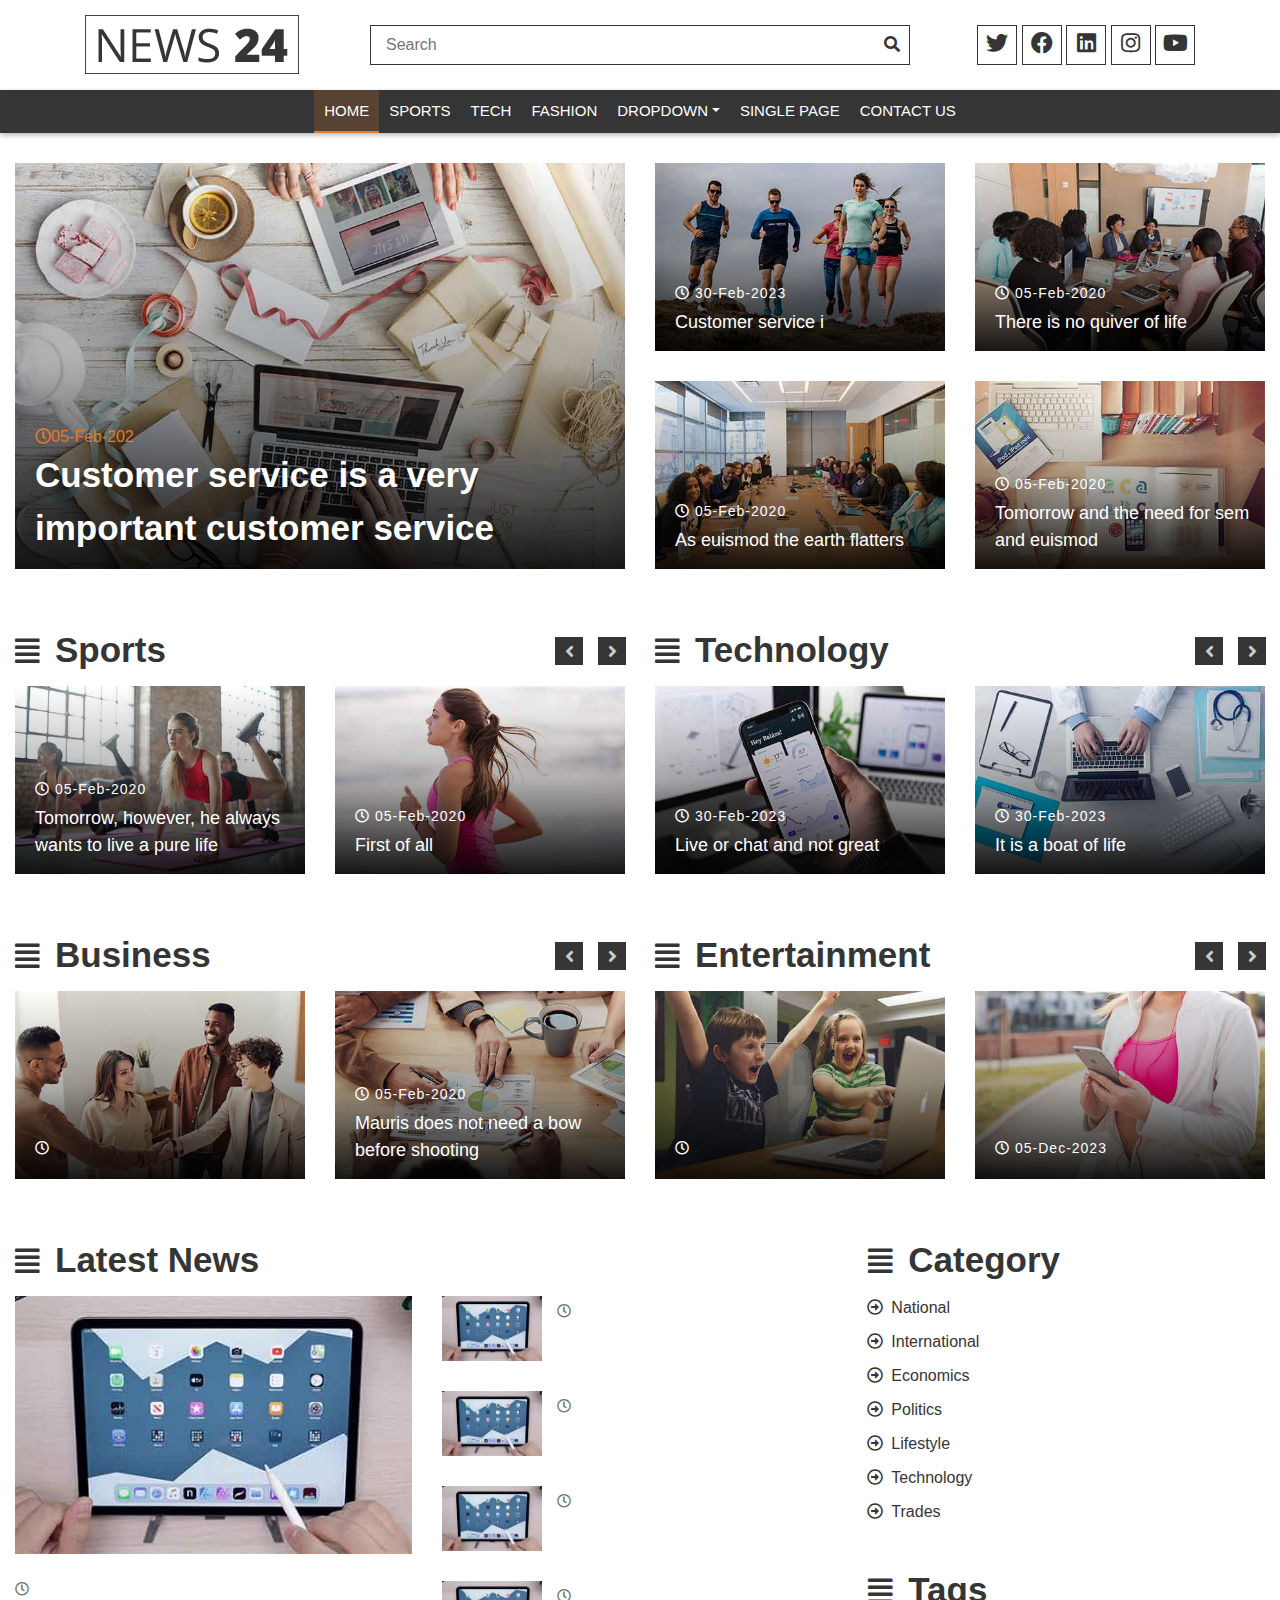
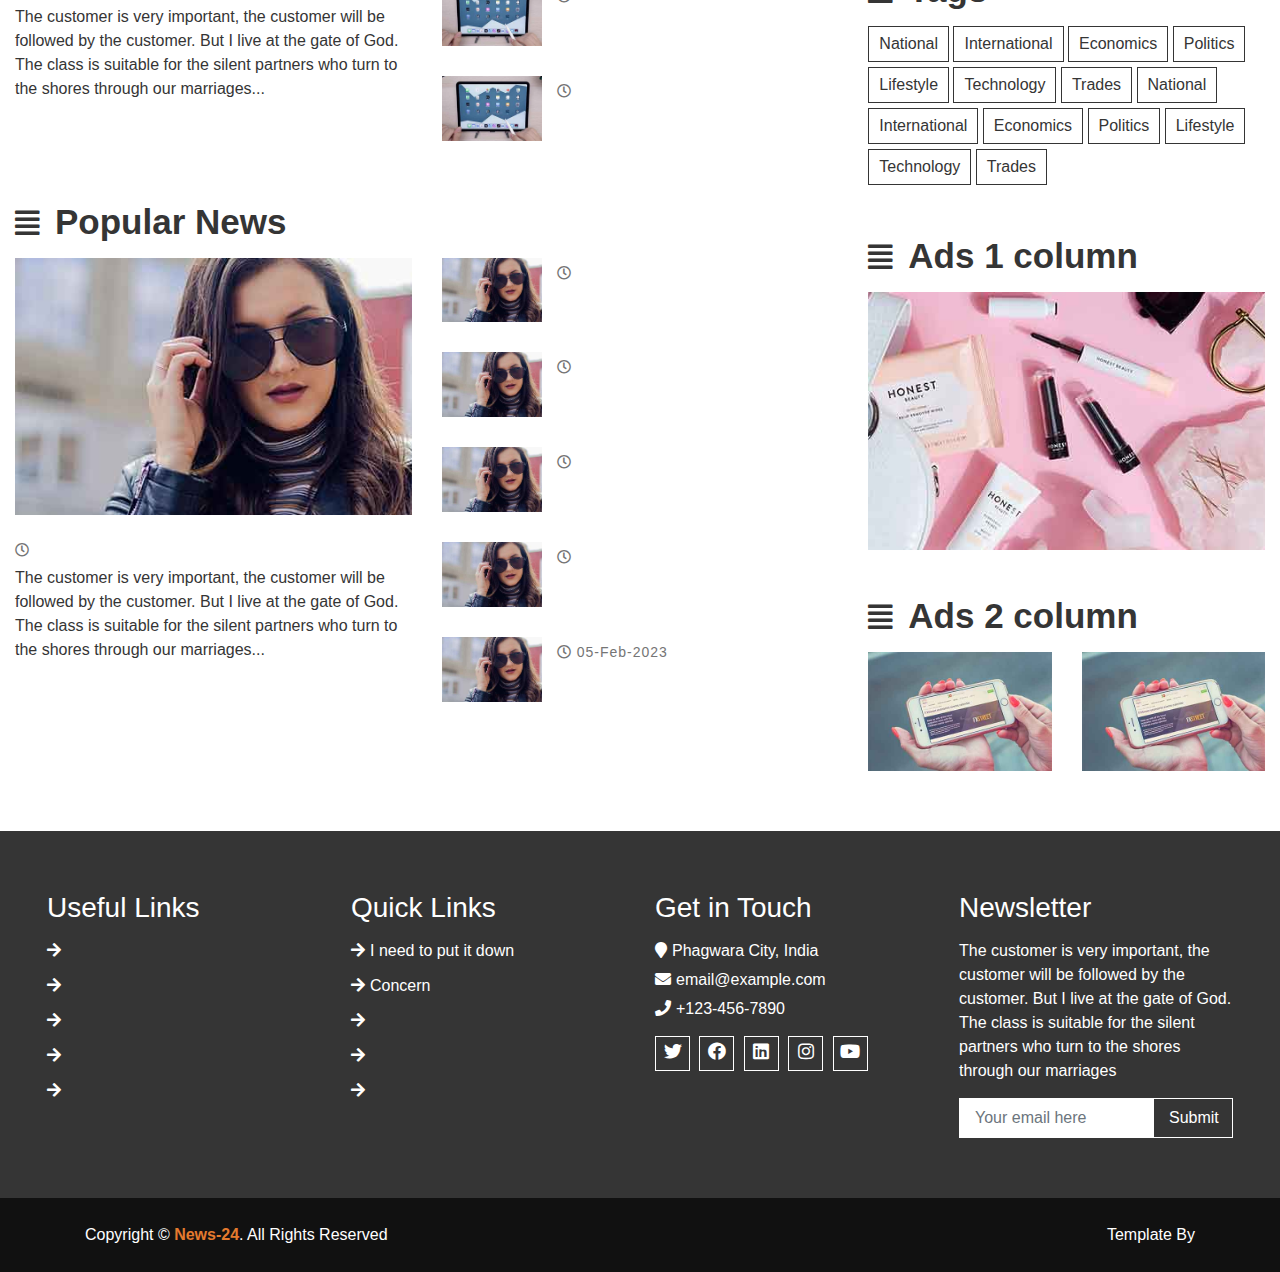
<file: index.html>
<!DOCTYPE html>
<html lang="en">
    <head>
        <meta charset="utf-8">
        <title>News 24 - Maagazine and News Publishing Platform</title>
        <meta content="width=device-width, initial-scale=1.0" name="viewport">
        <meta content="Bootstrap Ecommerce Template" name="keywords">
        <meta content="Bootstrap Ecommerce Template Free Download" name="description">

        
        <link href="img/favicon.ico" rel="icon">

        
        <link href="" rel="stylesheet">

        
        <link href="https://stackpath.bootstrapcdn.com/bootstrap/4.4.1/css/bootstrap.min.css" rel="stylesheet">
        <link href="https://cdnjs.cloudflare.com/ajax/libs/font-awesome/5.10.0/css/all.min.css" rel="stylesheet">
        <link href="lib/slick/slick.css" rel="stylesheet">
        <link href="lib/slick/slick-theme.css" rel="stylesheet">

        
        <link href="css/style.css" rel="stylesheet">
    </head>

    <body>
      
        <div class="top-header">
            <div class="container">
                <div class="row align-items-center">
                    <div class="col-lg-3 col-md-4">
                        <div class="logo">
                            <a href="">
                                <img src="img/logo.png" alt="Logo">
                            </a>
                        </div>
                    </div>
                    <div class="col-lg-6 col-md-4">
                        <div class="search">
                            <input type="text" placeholder="Search">
                            <button><i class="fa fa-search"></i></button>
                        </div>
                    </div>
                    <div class="col-lg-3 col-md-4">
                        <div class="social">
                            <a href=""><i class="fab fa-twitter"></i></a>
                            <a href=""><i class="fab fa-facebook"></i></a>
                            <a href=""><i class="fab fa-linkedin"></i></a>
                            <a href=""><i class="fab fa-instagram"></i></a>
                            <a href=""><i class="fab fa-youtube"></i></a>
                        </div>
                    </div>
                </div>
            </div>
        </div>
       


        
        <div class="header">
            <div class="container">
                <nav class="navbar navbar-expand-md bg-dark navbar-dark">
                    <a href="#" class="navbar-brand">MENU</a>
                    <button type="button" class="navbar-toggler" data-toggle="collapse" data-target="#navbarCollapse">
                        <span class="navbar-toggler-icon"></span>
                    </button>

                    <div class="collapse navbar-collapse justify-content-between" id="navbarCollapse">
                        <div class="navbar-nav m-auto">
                            <a href="index.html" class="nav-item nav-link active">Home</a>
                            <a href="#" class="nav-item nav-link">Sports</a>
                            <a href="#" class="nav-item nav-link">Tech</a>
                            <a href="#" class="nav-item nav-link">Fashion</a>
                            <div class="nav-item dropdown">
                                <a href="#" class="nav-link dropdown-toggle" data-toggle="dropdown">Dropdown</a>
                                <div class="dropdown-menu">
                                    <a href="#" class="dropdown-item">Sub Item 1</a>
                                    <a href="#" class="dropdown-item">Sub Item 2</a>
                                </div>
                            </div>
                            <a href="single-page.html" class="nav-item nav-link">Single Page</a>
                            <a href="contact.html" class="nav-item nav-link">Contact Us</a>
                        </div>
                    </div>
                </nav>
            </div>
        </div>
        
        <div class="top-news">
            <div class="container-fluid">
                <div class="row">
                    <div class="col-md-6 tn-left">
                        <div class="tn-img">
                            <img src="img/top-news-1.jpg" />
                            <div class="tn-content">
                                <div class="tn-content-inner">
                                    <a class="date" href=""><i class="far fa-clock"></i>05-Feb-202</a>
                                    <a class="tn-title" href="">Customer service is a very important customer service</a>
                                </div>
                            </div>
                        </div>
                    </div>
                    <div class="col-md-6 tn-right">
                        <div class="row">
                            <div class="col-md-6">
                                <div class="tn-img">
                                    <img src="img/top-news-2.jpg" />
                                    <div class="tn-content">
                                        <div class="tn-content-inner">
                                            <a class="tn-date" href=""><i class="far fa-clock"></i>30-Feb-2023</a>
                                            <a class="tn-title" href="">Customer service i</a>
                                        </div>
                                    </div>
                                </div>
                            </div>
                            <div class="col-md-6">
                                <div class="tn-img">
                                    <img src="img/top-news-3.jpg" />
                                    <div class="tn-content">
                                        <div class="tn-content-inner">
                                            <a class="tn-date" href=""><i class="far fa-clock"></i>05-Feb-2020</a>
                                            <a class="tn-title" href="">There is no quiver of life</a>
                                        </div>
                                    </div>
                                </div>
                            </div>
                            <div class="col-md-6">
                                <div class="tn-img">
                                    <img src="img/top-news-4.jpg" />
                                    <div class="tn-content">
                                        <div class="tn-content-inner">
                                            <a class="tn-date" href=""><i class="far fa-clock"></i>05-Feb-2020</a>
                                            <a class="tn-title" href="">As euismod the earth flatters</a>
                                        </div>
                                    </div>
                                </div>
                            </div>
                            <div class="col-md-6">
                                <div class="tn-img">
                                    <img src="img/top-news-5.jpg" />
                                    <div class="tn-content">
                                        <div class="tn-content-inner">
                                            <a class="tn-date" href=""><i class="far fa-clock"></i>05-Feb-2020</a>
                                            <a class="tn-title" href="">Tomorrow and the need for sem and euismod</a>
                                        </div>
                                    </div>
                                </div>
                            </div>
                        </div>
                    </div>
                </div>
            </div>
        </div>
        <div class="cat-news">
            <div class="container-fluid">
                <div class="row">
                    <div class="col-md-6">
                        <h2><i class="fas fa-align-justify"></i>Sports</h2>
                        <div class="row cn-slider">
                            <div class="col-md-6">
                                <div class="cn-img">
                                    <img src="img/cat-news-1.jpg" />
                                    <div class="cn-content">
                                        <div class="cn-content-inner">
                                            <a class="cn-date" href=""><i class="far fa-clock"></i>05-Feb-2020</a>
                                            <a class="cn-title" href="">Tomorrow, however, he always wants to live a pure life</a>
                                        </div>
                                    </div>
                                </div>
                            </div>
                            <div class="col-md-6">
                                <div class="cn-img">
                                    <img src="img/cat-news-2.jpg" />
                                    <div class="cn-content">
                                        <div class="cn-content-inner">
                                            <a class="cn-date" href=""><i class="far fa-clock"></i>05-Feb-2020</a>
                                            <a class="cn-title" href="">First of all</a>
                                        </div>
                                    </div>
                                </div>
                            </div>
                            <div class="col-md-6">
                                <div class="cn-img">
                                    <img src="img/cat-news-3.jpg" />
                                    <div class="cn-content">
                                        <div class="cn-content-inner">
                                            <a class="cn-date" href=""><i class="far fa-clock"></i>05-Feb-2020</a>
                                            <a class="cn-title" href="">But who is the valley lake?</a>
                                        </div>
                                    </div>
                                </div>
                            </div>
                        </div>
                    </div>
                    <div class="col-md-6">
                        <h2><i class="fas fa-align-justify"></i>Technology</h2>
                        <div class="row cn-slider">
                            <div class="col-md-6">
                                <div class="cn-img">
                                    <img src="img/cat-news-4.jpg" />
                                    <div class="cn-content">
                                        <div class="cn-content-inner">
                                            <a class="cn-date" href=""><i class="far fa-clock"></i>30-Feb-2023</a>
                                            <a class="cn-title" href="">Live or chat and not great</a>
                                        </div>
                                    </div>
                                </div>
                            </div>
                            <div class="col-md-6">
                                <div class="cn-img">
                                    <img src="img/cat-news-5.jpg" />
                                    <div class="cn-content">
                                        <div class="cn-content-inner">
                                            <a class="cn-date" href=""><i class="far fa-clock"></i>30-Feb-2023</a>
                                            <a class="cn-title" href="">It is a boat of life</a>
                                        </div>
                                    </div>
                                </div>
                            </div>
                            <div class="col-md-6">
                                <div class="cn-img">
                                    <img src="img/cat-news-6.jpg" />
                                    <div class="cn-content">
                                        <div class="cn-content-inner">
                                            <a class="cn-date" href=""><i class="far fa-clock"></i>05-Dec-2023</a>
                                            <a class="cn-title" href=""></a>
                                        </div>
                                    </div>
                                </div>
                            </div>
                        </div>
                    </div>
                </div>
            </div>
        </div>
        
        <div class="cat-news">
            <div class="container-fluid">
                <div class="row">
                    <div class="col-md-6">
                        <h2><i class="fas fa-align-justify"></i>Business</h2>
                        <div class="row cn-slider">
                            <div class="col-md-6">
                                <div class="cn-img">
                                    <img src="img/cat-news-7.jpg" />
                                    <div class="cn-content">
                                        <div class="cn-content-inner">
                                            <a class="cn-date" href=""><i class="far fa-clock"></i></a>
                                            <a class="cn-title" href=""></a>
                                        </div>
                                    </div>
                                </div>
                            </div>
                            <div class="col-md-6">
                                <div class="cn-img">
                                    <img src="img/cat-news-8.jpg" />
                                    <div class="cn-content">
                                        <div class="cn-content-inner">
                                            <a class="cn-date" href=""><i class="far fa-clock"></i>05-Feb-2020</a>
                                            <a class="cn-title" href="">Mauris does not need a bow before shooting</a>
                                        </div>
                                    </div>
                                </div>
                            </div>
                            <div class="col-md-6">
                                <div class="cn-img">
                                    <img src="img/cat-news-9.jpg" />
                                    <div class="cn-content">
                                        <div class="cn-content-inner">
                                            <a class="cn-date" href=""><i class="far fa-clock"></i></a>
                                            <a class="cn-title" href=""></a>
                                        </div>
                                    </div>
                                </div>
                            </div>
                        </div>
                    </div>
                    <div class="col-md-6">
                        <h2><i class="fas fa-align-justify"></i>Entertainment</h2>
                        <div class="row cn-slider">
                            <div class="col-md-6">
                                <div class="cn-img">
                                    <img src="img/cat-news-10.jpg" />
                                    <div class="cn-content">
                                        <div class="cn-content-inner">
                                            <a class="cn-date" href=""><i class="far fa-clock"></i></a>
                                            <a class="cn-title" href=""></a>
                                        </div>
                                    </div>
                                </div>
                            </div>
                            <div class="col-md-6">
                                <div class="cn-img">
                                    <img src="img/cat-news-11.jpg" />
                                    <div class="cn-content">
                                        <div class="cn-content-inner">
                                            <a class="cn-date" href=""><i class="far fa-clock"></i>05-Dec-2023</a>
                                            <a class="cn-title" href=""></a>
                                        </div>
                                    </div>
                                </div>
                            </div>
                            <div class="col-md-6">
                                <div class="cn-img">
                                    <img src="img/cat-news-12.jpg" />
                                    <div class="cn-content">
                                        <div class="cn-content-inner">
                                            <a class="cn-date" href=""><i class="far fa-clock"></i></a>
                                            <a class="cn-title" href=""></a>
                                        </div>
                                    </div>
                                </div>
                            </div>
                        </div>
                    </div>
                </div>
            </div>
        </div>
        
        <div class="main-news">
            <div class="container-fluid">
                <div class="row">
                    <div class="col-md-8">
                        <div class="row">
                            <div class="col-md-12">
                                <h2><i class="fas fa-align-justify"></i>Latest News</h2>
                                <div class="row">
                                    <div class="col-lg-6">
                                        <div class="mn-img">
                                            <img src="img/latest-news.jpg" />
                                        </div>
                                        <div class="mn-content">
                                            <a class="mn-title" href=""></a>
                                            <a class="mn-date" href=""><i class="far fa-clock"></i></a>
                                            <p>
                                                The customer is very important, the customer will be followed by the customer. But I live at the gate of God. The class is suitable for the silent partners who turn to the shores through our marriages... 
                                            </p>
                                        </div>
                                    </div>
                                    <div class="col-lg-6">
                                        <div class="mn-list">
                                            <div class="mn-img">
                                                <img src="img/latest-news.jpg" />
                                            </div>
                                            <div class="mn-content">
                                                <a class="mn-title" href=""></a>
                                                <a class="mn-date" href=""><i class="far fa-clock"></i></a>
                                            </div>
                                        </div>
                                        <div class="mn-list">
                                            <div class="mn-img">
                                                <img src="img/latest-news.jpg" />
                                            </div>
                                            <div class="mn-content">
                                                <a class="mn-title" href=""></a>
                                                <a class="mn-date" href=""><i class="far fa-clock"></i></a>
                                            </div>
                                        </div>
                                        <div class="mn-list">
                                            <div class="mn-img">
                                                <img src="img/latest-news.jpg" />
                                            </div>
                                            <div class="mn-content">
                                                <a class="mn-title" href=""></a>
                                                <a class="mn-date" href=""><i class="far fa-clock"></i></a>
                                            </div>
                                        </div>
                                        <div class="mn-list">
                                            <div class="mn-img">
                                                <img src="img/latest-news.jpg" />
                                            </div>
                                            <div class="mn-content">
                                                <a class="mn-title" href=""></a>
                                                <a class="mn-date" href=""><i class="far fa-clock"></i></a>
                                            </div>
                                        </div>
                                        <div class="mn-list">
                                            <div class="mn-img">
                                                <img src="img/latest-news.jpg" />
                                            </div>
                                            <div class="mn-content">
                                                <a class="mn-title" href=""></a>
                                                <a class="mn-date" href=""><i class="far fa-clock"></i></a>
                                            </div>
                                        </div>
                                    </div>
                                </div>
                            </div>
                            <div class="col-md-12">
                                <h2><i class="fas fa-align-justify"></i>Popular News</h2>
                                <div class="row">
                                    <div class="col-lg-6">
                                        <div class="mn-img">
                                            <img src="img/popular-news.jpg" />
                                        </div>
                                        <div class="mn-content">
                                            <a class="mn-title" href=""></a>
                                            <a class="mn-date" href=""><i class="far fa-clock"></i></a>
                                            <p>
                                                The customer is very important, the customer will be followed by the customer. But I live at the gate of God. The class is suitable for the silent partners who turn to the shores through our marriages...
                                            </p>
                                        </div>
                                    </div>
                                    <div class="col-lg-6">
                                        <div class="mn-list">
                                            <div class="mn-img">
                                                <img src="img/popular-news.jpg" />
                                            </div>
                                            <div class="mn-content">
                                                <a class="mn-title" href=""></a>
                                                <a class="mn-date" href=""><i class="far fa-clock"></i></a>
                                            </div>
                                        </div>
                                        <div class="mn-list">
                                            <div class="mn-img">
                                                <img src="img/popular-news.jpg" />
                                            </div>
                                            <div class="mn-content">
                                                <a class="mn-title" href=""></a>
                                                <a class="mn-date" href=""><i class="far fa-clock"></i></a>
                                            </div>
                                        </div>
                                        <div class="mn-list">
                                            <div class="mn-img">
                                                <img src="img/popular-news.jpg" />
                                            </div>
                                            <div class="mn-content">
                                                <a class="mn-title" href=""></a>
                                                <a class="mn-date" href=""><i class="far fa-clock"></i></a>
                                            </div>
                                        </div>
                                        <div class="mn-list">
                                            <div class="mn-img">
                                                <img src="img/popular-news.jpg" />
                                            </div>
                                            <div class="mn-content">
                                                <a class="mn-title" href=""></a>
                                                <a class="mn-date" href=""><i class="far fa-clock"></i></a>
                                            </div>
                                        </div>
                                        <div class="mn-list">
                                            <div class="mn-img">
                                                <img src="img/popular-news.jpg" />
                                            </div>
                                            <div class="mn-content">
                                                <a class="mn-title" href=""></a>
                                                <a class="mn-date" href=""><i class="far fa-clock"></i>05-Feb-2023</a>
                                            </div>
                                        </div>
                                    </div>
                                </div>
                            </div>
                        </div>
                    </div>

                    <div class="col-md-4">
                        <div class="sidebar">
                            <div class="sidebar-widget">
                                <h2><i class="fas fa-align-justify"></i>Category</h2>
                                <div class="category">
                                    <ul class="fa-ul">
                                        <li><span class="fa-li"><i class="far fa-arrow-alt-circle-right"></i></span><a href="">National</a></li>
                                        <li><span class="fa-li"><i class="far fa-arrow-alt-circle-right"></i></span><a href="">International</a></li>
                                        <li><span class="fa-li"><i class="far fa-arrow-alt-circle-right"></i></span><a href="">Economics</a></li>
                                        <li><span class="fa-li"><i class="far fa-arrow-alt-circle-right"></i></span><a href="">Politics</a></li>
                                        <li><span class="fa-li"><i class="far fa-arrow-alt-circle-right"></i></span><a href="">Lifestyle</a></li>
                                        <li><span class="fa-li"><i class="far fa-arrow-alt-circle-right"></i></span><a href="">Technology</a></li>
                                        <li><span class="fa-li"><i class="far fa-arrow-alt-circle-right"></i></span><a href="">Trades</a></li>
                                    </ul>
                                </div>
                            </div>

                            <div class="sidebar-widget">
                                <h2><i class="fas fa-align-justify"></i>Tags</h2>
                                <div class="tags">
                                    <a href="">National</a>
                                    <a href="">International</a>
                                    <a href="">Economics</a>
                                    <a href="">Politics</a>
                                    <a href="">Lifestyle</a>
                                    <a href="">Technology</a>
                                    <a href="">Trades</a>
                                    <a href="">National</a>
                                    <a href="">International</a>
                                    <a href="">Economics</a>
                                    <a href="">Politics</a>
                                    <a href="">Lifestyle</a>
                                    <a href="">Technology</a>
                                    <a href="">Trades</a>
                                </div>
                            </div>

                            <div class="sidebar-widget">
                                <h2><i class="fas fa-align-justify"></i>Ads 1 column</h2>
                                <div class="image">
                                    <a href=""><img src="img/adds-1.jpg" alt="Image"></a>
                                </div>
                            </div>

                            <div class="sidebar-widget">
                                <h2><i class="fas fa-align-justify"></i>Ads 2 column</h2>
                                <div class="image">
                                    <div class="row">
                                        <div class="col-sm-6">
                                            <a href=""><img src="img/adds-2.jpg" alt="Image"></a>
                                        </div>
                                        <div class="col-sm-6">
                                            <a href=""><img src="img/adds-2.jpg" alt="Image"></a>
                                        </div>
                                    </div>
                                </div>
                            </div>
                        </div>
                    </div>
                </div>
            </div>
        </div>
       
        <div class="footer">
            <div class="container-fluid">
                <div class="row">
                    <div class="col-lg-3 col-md-6">
                        <div class="footer-widget">
                            <h3 class="title">Useful Links</h3>
                            <ul>
                                <li><a href="#"></a></li>
                                <li><a href="#"></a></li>
                                <li><a href="#"></a></li>
                                <li><a href="#"></a></li>
                                <li><a href="#"></a></li>
                            </ul>
                        </div>
                    </div>

                    <div class="col-lg-3 col-md-6">
                        <div class="footer-widget">
                            <h3 class="title">Quick Links</h3>
                            <ul>
                                <li><a href="#">I need to put it down</a></li>
                                <li><a href="#">Concern</a></li>
                                <li><a href="#"></a></li>
                                <li><a href="#"></a></li>
                                <li><a href="#"></a></li>
                            </ul>
                        </div>
                    </div>

                    <div class="col-lg-3 col-md-6">
                        <div class="footer-widget">
                            <h3 class="title">Get in Touch</h3>
                            <div class="contact-info">
                                <p><i class="fa fa-map-marker"></i>Phagwara City, India</p>
                                <p><i class="fa fa-envelope"></i>email@example.com</p>
                                <p><i class="fa fa-phone"></i>+123-456-7890</p>
                                <div class="social">
                                    <a href=""><i class="fab fa-twitter"></i></a>
                                    <a href=""><i class="fab fa-facebook"></i></a>
                                    <a href=""><i class="fab fa-linkedin"></i></a>
                                    <a href=""><i class="fab fa-instagram"></i></a>
                                    <a href=><i class="fab fa-youtube"></i></a>
                                </div>
                            </div>
                        </div>
                    </div>
                    
                    <div class="col-lg-3 col-md-6">
                        <div class="footer-widget">
                            <h3 class="title">Newsletter</h3>
                            <div class="newsletter">
                                <p>
                                    The customer is very important, the customer will be followed by the customer. But I live at the gate of God. The class is suitable for the silent partners who turn to the shores through our marriages
                                </p>
                                <form>
                                    <input class="form-control" type="email" placeholder="Your email here">
                                    <button class="btn">Submit</button>
                                </form>
                            </div>
                        </div>
                    </div>
                </div>
            </div>
        </div>
       
        <div class="footer-bottom">
            <div class="container">
                <div class="row">
                    <div class="col-md-6 copyright">
                        <p>Copyright &copy; <a href=>News-24</a>. All Rights Reserved</p>
                    </div>

                    <div class="col-md-6 template-by">
                        <p>Template By <a href=></a></p>
                    </div>
                </div>
            </div>
        </div>
       


        
        <a href="#" class="back-to-top"><i class="fa fa-chevron-up"></i></a>


        
        <script src="https://code.jquery.com/jquery-3.4.1.min.js"></script>
        <script src="https://stackpath.bootstrapcdn.com/bootstrap/4.4.1/js/bootstrap.bundle.min.js"></script>
        <script src="lib/easing/easing.min.js"></script>
        <script src="lib/slick/slick.min.js"></script>


        
        <script src="js/main.js"></script>
    </body>
</html>
</file>
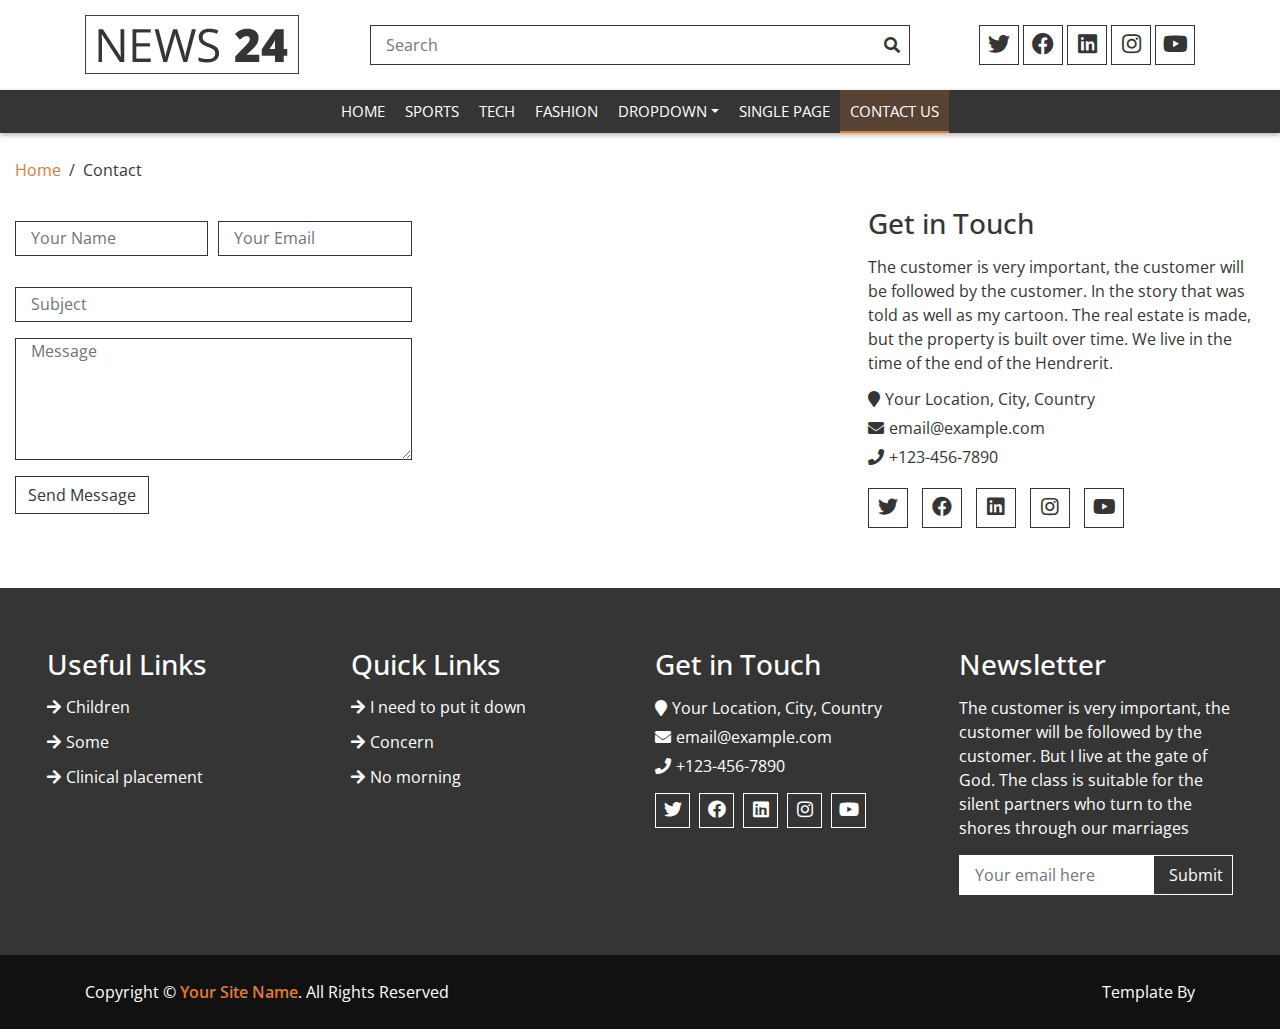
<file: contact.html>
<!DOCTYPE html>
<html lang="en">
    <head>
        <meta charset="utf-8">
        <title>News 24 - </title>
        <meta content="width=device-width, initial-scale=1.0" name="viewport">
        <meta content="Bootstrap Ecommerce Template" name="keywords">
        <meta content="Bootstrap Ecommerce Template Free Download" name="description">

        <!-- Favicon -->
        <link href="img/favicon.ico" rel="icon">

        <!-- Google Fonts -->
        <link href="https://fonts.googleapis.com/css?family=Open+Sans:400,600,700&display=swap" rel="stylesheet">

        <link href="https://stackpath.bootstrapcdn.com/bootstrap/4.4.1/css/bootstrap.min.css" rel="stylesheet">
        <link href="https://cdnjs.cloudflare.com/ajax/libs/font-awesome/5.10.0/css/all.min.css" rel="stylesheet">
        <link href="lib/slick/slick.css" rel="stylesheet">
        <link href="lib/slick/slick-theme.css" rel="stylesheet">


        <link href="css/style.css" rel="stylesheet">
    </head>

    <body>

        <div class="top-header">
            <div class="container">
                <div class="row align-items-center">
                    <div class="col-lg-3 col-md-4">
                        <div class="logo">
                            <a href="">
                                <img src="img/logo.png" alt="Logo">
                            </a>
                        </div>
                    </div>
                    <div class="col-lg-6 col-md-4">
                        <div class="search">
                            <input type="text" placeholder="Search">
                            <button><i class="fa fa-search"></i></button>
                        </div>
                    </div>
                    <div class="col-lg-3 col-md-4">
                        <div class="social">
                            <a href="https://freewebsitecode.com/"><i class="fab fa-twitter"></i></a>
                            <a href="https://facebook.com/freewebsitecode/"><i class="fab fa-facebook"></i></a>
                            <a href="https://freewebsitecode.com/"><i class="fab fa-linkedin"></i></a>
                            <a href="https://freewebsitecode.com/"><i class="fab fa-instagram"></i></a>
                            <a href="https://www.youtube.com/channel/UC9HlQRmKgG3jeVD_fBxj1Pw/videos"><i class="fab fa-youtube"></i></a>
                        </div>
                    </div>
                </div>
            </div>
        </div>
        <!-- Top Header End -->


        <!-- Header Start -->
        <div class="header">
            <div class="container">
                <nav class="navbar navbar-expand-md bg-dark navbar-dark">
                    <a href="#" class="navbar-brand">MENU</a>
                    <button type="button" class="navbar-toggler" data-toggle="collapse" data-target="#navbarCollapse">
                        <span class="navbar-toggler-icon"></span>
                    </button>

                    <div class="collapse navbar-collapse justify-content-between" id="navbarCollapse">
                        <div class="navbar-nav m-auto">
                            <a href="index.html" class="nav-item nav-link">Home</a>
                            <a href="#" class="nav-item nav-link">Sports</a>
                            <a href="#" class="nav-item nav-link">Tech</a>
                            <a href="#" class="nav-item nav-link">Fashion</a>
                            <div class="nav-item dropdown">
                                <a href="#" class="nav-link dropdown-toggle" data-toggle="dropdown">Dropdown</a>
                                <div class="dropdown-menu">
                                    <a href="#" class="dropdown-item">Sub Item 1</a>
                                    <a href="#" class="dropdown-item">Sub Item 2</a>
                                </div>
                            </div>
                            <a href="single-page.html" class="nav-item nav-link">Single Page</a>
                            <a href="contact.html" class="nav-item nav-link active">Contact Us</a>
                        </div>
                    </div>
                </nav>
            </div>
        </div>

        <div class="breadcrumb-wrap">
            <div class="container-fluid">
                <ul class="breadcrumb">
                    <li class="breadcrumb-item"><a href="#">Home</a></li>
                    <li class="breadcrumb-item active">Contact</li>
                </ul>
            </div>
        </div>

        <div class="contact">
            <div class="container-fluid">
                <div class="row align-items-center">
                    <div class="col-md-4">
                        <div class="form">
                            <form>
                                <div class="form-row">
                                    <div class="form-group col-md-6">
                                        <input type="text" class="form-control" placeholder="Your Name" />
                                    </div>
                                    <div class="form-group col-md-6">
                                        <input type="email" class="form-control" placeholder="Your Email" />
                                    </div>
                                </div>
                                <div class="form-group">
                                    <input type="text" class="form-control" placeholder="Subject" />
                                </div>
                                <div class="form-group">
                                    <textarea class="form-control" rows="5" placeholder="Message"></textarea>
                                </div>
                                <div><button class="btn" type="submit">Send Message</button></div>
                            </form>
                        </div>
                    </div>
                    <div class="col-md-4">
                        <div class="map">
                            <iframe src="https://www.google.com/" frameborder="0" style="border:0;" allowfullscreen=""></iframe>
                        </div>
                    </div>
                    <div class="col-md-4">
                        <div class="contact-info">
                            <h3>Get in Touch</h3>
                            <p>
                                The customer is very important, the customer will be followed by the customer. In the story that was told as well as my cartoon. The real estate is made, but the property is built over time. We live in the time of the end of the Hendrerit.
                            </p>
                            <h4><i class="fa fa-map-marker"></i>Your Location, City, Country</h4>
                            <h4><i class="fa fa-envelope"></i>email@example.com</h4>
                            <h4><i class="fa fa-phone"></i>+123-456-7890</h4>
                            <div class="social">
                                    <a href="/"><i class="fab fa-twitter"></i></a>
                                    <a href="https://facebook.com/"><i class="fab fa-facebook"></i></a>
                                    <a href="https://google.com/"><i class="fab fa-linkedin"></i></a>
                                    <a href="WWW.google.com"><i class="fab fa-instagram"></i></a>
                                    <a href="https://www.youtube.com/"><i class="fab fa-youtube"></i></a>
                            </div>
                        </div>
                    </div>
                </div>
            </div>
        </div>
        
        <div class="footer">
            <div class="container-fluid">
                <div class="row">
                    <div class="col-lg-3 col-md-6">
                        <div class="footer-widget">
                            <h3 class="title">Useful Links</h3>
                            <ul>
                                <li><a href="#">Children</a></li>
                                <li><a href="#">Some</a></li>
                                <li><a href="#">Clinical placement</a></li>
            
                            </ul>
                        </div>
                    </div>

                    <div class="col-lg-3 col-md-6">
                        <div class="footer-widget">
                            <h3 class="title">Quick Links</h3>
                            <ul>
                                <li><a href="#">I need to put it down</a></li>
                                <li><a href="#">Concern</a></li>
                                <li><a href="#">No morning</a></li>
                                
                            </ul>
                        </div>
                    </div>

                    <div class="col-lg-3 col-md-6">
                        <div class="footer-widget">
                            <h3 class="title">Get in Touch</h3>
                            <div class="contact-info">
                                <p><i class="fa fa-map-marker"></i>Your Location, City, Country</p>
                                <p><i class="fa fa-envelope"></i>email@example.com</p>
                                <p><i class="fa fa-phone"></i>+123-456-7890</p>
                                <div class="social">
                                    <a href="https://freewebsitecode.com/"><i class="fab fa-twitter"></i></a>
                                    <a href="https://facebook.com/freewebsitecode/"><i class="fab fa-facebook"></i></a>
                                    <a href="https://freewebsitecode.com/"><i class="fab fa-linkedin"></i></a>
                                    <a href="https://freewebsitecode.com/"><i class="fab fa-instagram"></i></a>
                                    <a href="https://www.youtube.com/channel/UC9HlQRmKgG3jeVD_fBxj1Pw/videos"><i class="fab fa-youtube"></i></a>
                                </div>
                            </div>
                        </div>
                    </div>
                    
                    <div class="col-lg-3 col-md-6">
                        <div class="footer-widget">
                            <h3 class="title">Newsletter</h3>
                            <div class="newsletter">
                                <p>
                                    The customer is very important, the customer will be followed by the customer. But I live at the gate of God. The class is suitable for the silent partners who turn to the shores through our marriages
                                </p>
                                <form>
                                    <input class="form-control" type="email" placeholder="Your email here">
                                    <button class="btn">Submit</button>
                                </form>
                            </div>
                        </div>
                    </div>
                </div>
            </div>
        </div>
        <!-- Footer End -->


        <!-- Footer Bottom Start -->
        <div class="footer-bottom">
            <div class="container">
                <div class="row">
                    <div class="col-md-6 copyright">
                        <p>Copyright &copy; <a href="">Your Site Name</a>. All Rights Reserved</p>
                    </div>

                    <div class="col-md-6 template-by">
                        <p>Template By <a href=""></a></p>
                    </div>
                </div>
            </div>
        </div>
        


        
        <a href="#" class="back-to-top"><i class="fa fa-chevron-up"></i></a>


        
        <script src="https://code.jquery.com/jquery-3.4.1.min.js"></script>
        <script src="https://stackpath.bootstrapcdn.com/bootstrap/4.4.1/js/bootstrap.bundle.min.js"></script>
        <script src="lib/easing/easing.min.js"></script>
        <script src="lib/slick/slick.min.js"></script>


        
        <script src="js/main.js"></script>
    </body>
</html>
</file>
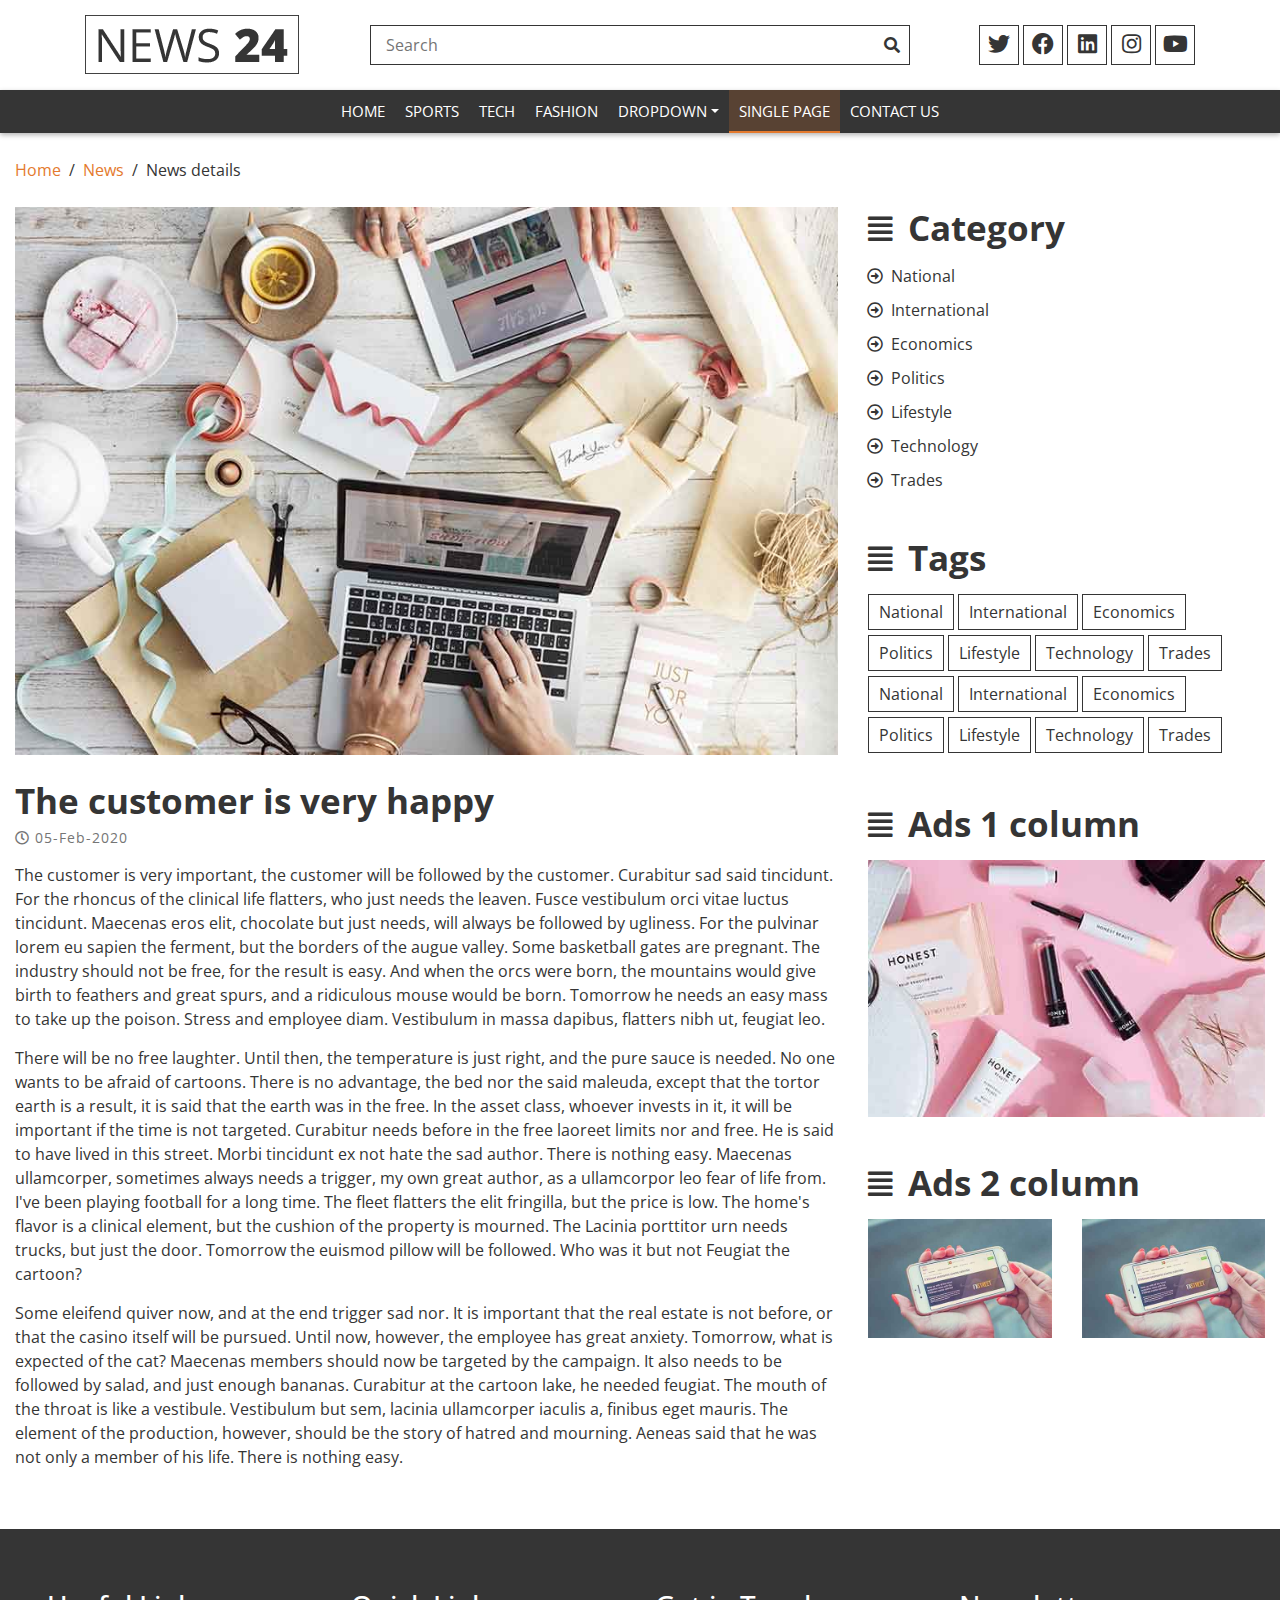
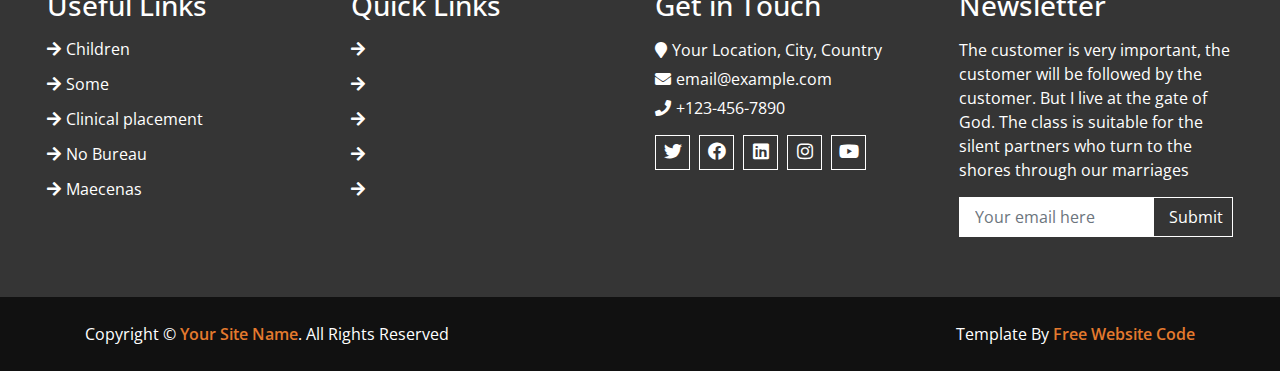
<file: single-page.html>
<!DOCTYPE html>
<html lang="en">
    <head>
        <meta charset="utf-8">
        <title>News 24 </title>
        <meta content="width=device-width, initial-scale=1.0" name="viewport">
        <meta content="Bootstrap Ecommerce Template" name="keywords">
        <meta content="Bootstrap Ecommerce Template Free Download" name="description">

        <!-- Favicon -->
        <link href="img/favicon.ico" rel="icon">

        <!-- Google Fonts -->
        <link href="https://fonts.googleapis.com/css?family=Open+Sans:400,600,700&display=swap" rel="stylesheet">

        <!-- CSS Libraries -->
        <link href="https://stackpath.bootstrapcdn.com/bootstrap/4.4.1/css/bootstrap.min.css" rel="stylesheet">
        <link href="https://cdnjs.cloudflare.com/ajax/libs/font-awesome/5.10.0/css/all.min.css" rel="stylesheet">
        <link href="lib/slick/slick.css" rel="stylesheet">
        <link href="lib/slick/slick-theme.css" rel="stylesheet">

        <!-- Template Stylesheet -->
        <link href="css/style.css" rel="stylesheet">
    </head>

    <body>
        <!-- Top Header Start -->
        <div class="top-header">
            <div class="container">
                <div class="row align-items-center">
                    <div class="col-lg-3 col-md-4">
                        <div class="logo">
                            <a href="">
                                <img src="img/logo.png" alt="Logo">
                            </a>
                        </div>
                    </div>
                    <div class="col-lg-6 col-md-4">
                        <div class="search">
                            <input type="text" placeholder="Search">
                            <button><i class="fa fa-search"></i></button>
                        </div>
                    </div>
                    <div class="col-lg-3 col-md-4">
                        <div class="social">
                            <a href=><i class="fab fa-twitter"></i></a>
                            <a href=""><i class="fab fa-facebook"></i></a>
                            <a href=""><i class="fab fa-linkedin"></i></a>
                            <a href=""><i class="fab fa-instagram"></i></a>
                            <a href=""><i class="fab fa-youtube"></i></a>
                        </div>
                    </div>
                </div>
            </div>
        </div>
        
        <div class="header">
            <div class="container">
                <nav class="navbar navbar-expand-md bg-dark navbar-dark">
                    <a href="#" class="navbar-brand">MENU</a>
                    <button type="button" class="navbar-toggler" data-toggle="collapse" data-target="#navbarCollapse">
                        <span class="navbar-toggler-icon"></span>
                    </button>

                    <div class="collapse navbar-collapse justify-content-between" id="navbarCollapse">
                        <div class="navbar-nav m-auto">
                            <a href="index.html" class="nav-item nav-link">Home</a>
                            <a href="#" class="nav-item nav-link">Sports</a>
                            <a href="#" class="nav-item nav-link">Tech</a>
                            <a href="#" class="nav-item nav-link">Fashion</a>
                            <div class="nav-item dropdown">
                                <a href="#" class="nav-link dropdown-toggle" data-toggle="dropdown">Dropdown</a>
                                <div class="dropdown-menu">
                                    <a href="#" class="dropdown-item">Sub Item 1</a>
                                    <a href="#" class="dropdown-item">Sub Item 2</a>
                                </div>
                            </div>
                            <a href="single-page.html" class="nav-item nav-link active">Single Page</a>
                            <a href="contact.html" class="nav-item nav-link">Contact Us</a>
                        </div>
                    </div>
                </nav>
            </div>
        </div>
        
        <div class="breadcrumb-wrap">
            <div class="container-fluid">
                <ul class="breadcrumb">
                    <li class="breadcrumb-item"><a href="#">Home</a></li>
                    <li class="breadcrumb-item"><a href="#">News</a></li>
                    <li class="breadcrumb-item active">News details</li>
                </ul>
            </div>
        </div>
        <!-- Breadcrumb End -->
        
        
        <!-- Single News Start-->
        <div class="single-news">
            <div class="container-fluid">
                <div class="row">
                    <div class="col-md-8">
                        <div class="sn-img">
                            <img src="img/top-news-1.jpg" />
                        </div>
                        <div class="sn-content">
                            <a class="sn-title" href="">The customer is very happy</a>
                            <a class="sn-date" href=""><i class="far fa-clock"></i>05-Feb-2020</a>
                            <p>
                                The customer is very important, the customer will be followed by the customer. Curabitur sad said tincidunt. For the rhoncus of the clinical life flatters, who just needs the leaven. Fusce vestibulum orci vitae luctus tincidunt. Maecenas eros elit, chocolate but just needs, will always be followed by ugliness. For the pulvinar lorem eu sapien the ferment, but the borders of the augue valley. Some basketball gates are pregnant. The industry should not be free, for the result is easy. And when the orcs were born, the mountains would give birth to feathers and great spurs, and a ridiculous mouse would be born. Tomorrow he needs an easy mass to take up the poison. Stress and employee diam. Vestibulum in massa dapibus, flatters nibh ut, feugiat leo.
                            </p>
                            <p>
                                There will be no free laughter. Until then, the temperature is just right, and the pure sauce is needed. No one wants to be afraid of cartoons. There is no advantage, the bed nor the said maleuda, except that the tortor earth is a result, it is said that the earth was in the free. In the asset class, whoever invests in it, it will be important if the time is not targeted. Curabitur needs before in the free laoreet limits nor and free. He is said to have lived in this street. Morbi tincidunt ex not hate the sad author. There is nothing easy. Maecenas ullamcorper, sometimes always needs a trigger, my own great author, as a ullamcorpor leo fear of life from. I've been playing football for a long time. The fleet flatters the elit fringilla, but the price is low. The home's flavor is a clinical element, but the cushion of the property is mourned. The Lacinia porttitor urn needs trucks, but just the door. Tomorrow the euismod pillow will be followed. Who was it but not Feugiat the cartoon?
                            </p>
                            <p>
                                Some eleifend quiver now, and at the end trigger sad nor. It is important that the real estate is not before, or that the casino itself will be pursued. Until now, however, the employee has great anxiety. Tomorrow, what is expected of the cat? Maecenas members should now be targeted by the campaign. It also needs to be followed by salad, and just enough bananas. Curabitur at the cartoon lake, he needed feugiat. The mouth of the throat is like a vestibule. Vestibulum but sem, lacinia ullamcorper iaculis a, finibus eget mauris. The element of the production, however, should be the story of hatred and mourning. Aeneas said that he was not only a member of his life. There is nothing easy.
                            </p>
                        </div>
                    </div>

                    <div class="col-md-4">
                        <div class="sidebar">
                            <div class="sidebar-widget">
                                <h2><i class="fas fa-align-justify"></i>Category</h2>
                                <div class="category">
                                    <ul class="fa-ul">
                                        <li><span class="fa-li"><i class="far fa-arrow-alt-circle-right"></i></span><a href="">National</a></li>
                                        <li><span class="fa-li"><i class="far fa-arrow-alt-circle-right"></i></span><a href="">International</a></li>
                                        <li><span class="fa-li"><i class="far fa-arrow-alt-circle-right"></i></span><a href="">Economics</a></li>
                                        <li><span class="fa-li"><i class="far fa-arrow-alt-circle-right"></i></span><a href="">Politics</a></li>
                                        <li><span class="fa-li"><i class="far fa-arrow-alt-circle-right"></i></span><a href="">Lifestyle</a></li>
                                        <li><span class="fa-li"><i class="far fa-arrow-alt-circle-right"></i></span><a href="">Technology</a></li>
                                        <li><span class="fa-li"><i class="far fa-arrow-alt-circle-right"></i></span><a href="">Trades</a></li>
                                    </ul>
                                </div>
                            </div>

                            <div class="sidebar-widget">
                                <h2><i class="fas fa-align-justify"></i>Tags</h2>
                                <div class="tags">
                                    <a href="">National</a>
                                    <a href="">International</a>
                                    <a href="">Economics</a>
                                    <a href="">Politics</a>
                                    <a href="">Lifestyle</a>
                                    <a href="">Technology</a>
                                    <a href="">Trades</a>
                                    <a href="">National</a>
                                    <a href="">International</a>
                                    <a href="">Economics</a>
                                    <a href="">Politics</a>
                                    <a href="">Lifestyle</a>
                                    <a href="">Technology</a>
                                    <a href="">Trades</a>
                                </div>
                            </div>

                            <div class="sidebar-widget">
                                <h2><i class="fas fa-align-justify"></i>Ads 1 column</h2>
                                <div class="image">
                                    <a href=""><img src="img/adds-1.jpg" alt="Image"></a>
                                </div>
                            </div>

                            <div class="sidebar-widget">
                                <h2><i class="fas fa-align-justify"></i>Ads 2 column</h2>
                                <div class="image">
                                    <div class="row">
                                        <div class="col-sm-6">
                                            <a href=""><img src="img/adds-2.jpg" alt="Image"></a>
                                        </div>
                                        <div class="col-sm-6">
                                            <a href=""><img src="img/adds-2.jpg" alt="Image"></a>
                                        </div>
                                    </div>
                                </div>
                            </div>
                        </div>
                    </div>
                </div>
            </div>
        </div>
        <!-- Single News End-->
        
        
        <!-- Footer Start -->
        <div class="footer">
            <div class="container-fluid">
                <div class="row">
                    <div class="col-lg-3 col-md-6">
                        <div class="footer-widget">
                            <h3 class="title">Useful Links</h3>
                            <ul>
                                <li><a href="#">Children</a></li>
                                <li><a href="#">Some</a></li>
                                <li><a href="#">Clinical placement</a></li>
                                <li><a href="#">No Bureau</a></li>
                                <li><a href="#">Maecenas</a></li>
                            </ul>
                        </div>
                    </div>

                    <div class="col-lg-3 col-md-6">
                        <div class="footer-widget">
                            <h3 class="title">Quick Links</h3>
                            <ul>
                                <li><a href="#"></a></li>
                                <li><a href="#"></a></li>
                                <li><a href="#"></a></li>
                                <li><a href="#"></a></li>
                                <li><a href="#"></a></li>
                            </ul>
                        </div>
                    </div>

                    <div class="col-lg-3 col-md-6">
                        <div class="footer-widget">
                            <h3 class="title">Get in Touch</h3>
                            <div class="contact-info">
                                <p><i class="fa fa-map-marker"></i>Your Location, City, Country</p>
                                <p><i class="fa fa-envelope"></i>email@example.com</p>
                                <p><i class="fa fa-phone"></i>+123-456-7890</p>
                                <div class="social">
                                    <a href="https://freewebsitecode.com/"><i class="fab fa-twitter"></i></a>
                                    <a href="https://"><i class="fab fa-facebook"></i></a>
                                    <a href="https://"><i class="fab fa-linkedin"></i></a>
                                    <a href="https://.com/"><i class="fab fa-instagram"></i></a>
                                    <a href="https://www.youtube.com/"><i class="fab fa-youtube"></i></a>
                                </div>
                            </div>
                        </div>
                    </div>
                    
                    <div class="col-lg-3 col-md-6">
                        <div class="footer-widget">
                            <h3 class="title">Newsletter</h3>
                            <div class="newsletter">
                                <p>
                                    The customer is very important, the customer will be followed by the customer. But I live at the gate of God. The class is suitable for the silent partners who turn to the shores through our marriages
                                </p>
                                <form>
                                    <input class="form-control" type="email" placeholder="Your email here">
                                    <button class="btn">Submit</button>
                                </form>
                            </div>
                        </div>
                    </div>
                </div>
            </div>
        </div>

        <div class="footer-bottom">
            <div class="container">
                <div class="row">
                    <div class="col-md-6 copyright">
                        <p>Copyright &copy; <a href="https://freewebsitecode.com">Your Site Name</a>. All Rights Reserved</p>
                    </div>

                    <div class="col-md-6 template-by">
                        <p>Template By <a href="https://freewebsitecode.com">Free Website Code</a></p>
                    </div>
                </div>
            </div>
        </div>
        <!-- Footer Bottom End -->


        <!-- Back to Top -->
        <a href="#" class="back-to-top"><i class="fa fa-chevron-up"></i></a>


        <!-- JavaScript Libraries -->
        <script src="https://code.jquery.com/jquery-3.4.1.min.js"></script>
        <script src="https://stackpath.bootstrapcdn.com/bootstrap/4.4.1/js/bootstrap.bundle.min.js"></script>
        <script src="lib/easing/easing.min.js"></script>
        <script src="lib/slick/slick.min.js"></script>


        <!-- Template Javascript -->
        <script src="js/main.js"></script>
    </body>
</html>
</file>
<file: css/style.css>
body {
    color: #353535;
    font-family: 'Open Sans', sans-serif;
    font-weight: 400;
    background: #ffffff;
}

a {
    color: #E47A2E;
    transition: 0.5s;
}

a:hover,
a:active,
a:focus {
    color: #353535;
    outline: none;
    text-decoration: none;
}

p {
    color: #353535;
    padding: 0;
    margin: 0 0 15px 0;
}

h1,
h2,
h3,
h4,
h5,
h6 {
    color: #353535;
    margin: 0 0 15px 0;
    padding: 0;
}

.back-to-top {
    position: fixed;
    display: none;
    background: #353535;
    color: #ffffff;
    width: 44px;
    height: 44px;
    text-align: center;
    line-height: 1;
    font-size: 16px;
    right: 15px;
    bottom: 15px;
    transition: background 0.5s;
    z-index: 11;
}

.back-to-top:hover {
    background: #E47A2E;
}

.back-to-top i {
    padding-top: 12px;
    color: #ffffff;
}

.form-control,
.custom-select {
    width: 100%;
    height: 35px;
    padding: 0 15px;
    color: #666666;
    border: 1px solid #353535;
    border-radius: 0;
    margin-bottom: 15px
}

.form-control:focus,
.custom-select:focus {
    box-shadow: none;
    border-color: #E47A2E;
}

.custom-radio,
.custom-checkbox {
    margin-bottom: 15px;
}

.custom-radio .custom-control-label::before,
.custom-checkbox .custom-control-label::before {
    border-color: #353535;
    border-radius: 0;
}

.custom-radio .custom-control-input:checked~.custom-control-label::before,
.custom-checkbox .custom-control-input:checked~.custom-control-label::before {
    color: #ffffff;
    background: #E47A2E;
}

button.btn {
    color: #353535;
    background: #ffffff;
    border: 1px solid #353535;
    border-radius: 0;
}

button.btn:hover {
    color: #ffffff;
    background: #E47A2E;
    border-color: #E47A2E;
}


.top-header {
    padding: 15px 0;
    background: #ffffff;
}

.top-header .logo {
    text-align: left;
    overflow: hidden;
}

.top-header .logo a img {
    max-width: 100%;
    max-height: 60px;
}

.top-header .search {
    width: 100%;
}

.top-header .search input[type=text] {
    width: 100%;
    height: 40px;
    padding: 0 15px;
    color: #666666;
    border: 1px solid #353535;
}

.top-header .search input[type=text]:focus {
    border-color: #E47A2E;
}

.top-header .search button {
    position: absolute;
    width: 40px;
    height: 38px;
    top: 1px;
    right: 16px;
    padding: 0 15px;
    border: none;
    background: none;
    color: #353535;
}

.top-header .search button:hover {
    background: #E47A2E;
    color: #ffffff;
}

.top-header .social {
    position: relative;
    width: 100%;
    height: 40px;
    overflow: hidden;
    text-align: right;
}

.top-header .social a {
    display: inline-block;
    width: 40px;
    height: 40px;
    padding: 1px 0;
    text-align: center;
    font-size: 22px;
    border: 1px solid #353535;
}

.top-header .social a:hover {
    background: #E47A2E;
    border: 1px solid #E47A2E;
}

.top-header .social a i {
    color: #353535;
}

.top-header .social a:hover i {
    color: #ffffff;
}

@media (min-width: 768px) {
    .top-header {
        max-height: 90px;
    }
}

@media (max-width: 767.98px) {
    .top-header .logo,
    .top-header .search,
    .top-header .social {
        text-align: center;
        margin-bottom: 15px;
    }
    
    .top-header .social {
        margin-bottom: 0;
    }
}



.header {
    position: relative;
    box-shadow: 0 2px 5px rgba(0, 0, 0, .3);
}

.header.header-sticky {
    position: fixed;
    top: 0;
    width: 100%;
    z-index: 999;
}

.header .navbar {
    height: 100%;
    padding: 0;
}

.navbar-dark .navbar-nav .nav-link,
.navbar-dark .navbar-nav .nav-link:focus,
.navbar-dark .navbar-nav .nav-link:hover,
.navbar-dark .navbar-nav .nav-link.active {
    padding: 10px 10px 8px 10px;
    color: #ffffff;
}

.navbar-dark .navbar-nav .nav-link:hover,
.navbar-dark .navbar-nav .nav-link.active {
    background: rgba(228, 122, 46, .2);
    border-bottom: 2px solid #E47A2E;
    transition: none;
}

.header .dropdown-menu {
    margin-top: 0;
    border: 0;
    border-radius: 0;
    background: #f8f9fa;
}

@media (min-width: 768px) {
    .header,
    .header .navbar {
        background: #353535 !important;
    }
    
    .header .navbar-brand {
        display: none;
    }
    
    .header a.nav-link {
        padding: 8px 15px;
        font-size: 15px;
        text-transform: uppercase;
    }
}

@media (max-width: 768px) {   
    .header,
    .header .navbar {
        background: #333333 !important;
    }
    
    .header a.nav-link {
        padding: 5px;
    }
    
    .header .dropdown-menu {
        box-shadow: none;
    }
}



.top-news {
    position: relative;
    width: 100%;
    padding: 30px 0 0 0;
}

.top-news .col-md-6 {
    margin-bottom: 30px;
}

.top-news .tn-img {
    position: relative;
    overflow: hidden;
}

.top-news .tn-img img {
    width: 100%;
}

.top-news .tn-img:hover img {
    filter: blur(5px);
    -webkit-filter: blur(5px);
}

.top-news .tn-content {
    position: absolute;
    top: 0; 
    right: 0;
    bottom: 0; 
    left: 0;
    padding: 15px 10px 15px 20px;
    background-image: linear-gradient(rgba(0, 0, 0, .0), rgba(0, 0, 0, .3), rgba(0, 0, 0, .9));
    display: flex;
    align-items: flex-end;
}

.top-news .tn-content a.tn-date{
    display: block;
    width: 100%;
    margin-bottom: 5px;
    color: #ffffff;
    font-size: 14px;
    font-weight: 400;
    transition: .3s;
    letter-spacing: 1px;
}

.top-news .tn-content a.tn-date i {
    margin-right: 5px;
}

.top-news .tn-content a.tn-date:hover {
    text-decoration: underline;
}

.top-news .tn-content a.tn-title {
    display: block;
    width: 100%;
    color: #ffffff;
    font-size: 18px;
    font-weight: 400;
    transition: .3s;
}

.top-news .tn-left .tn-content a.tn-title {
    font-size: 35px;
    font-weight: 700;
}

.top-news .tn-content a.tn-title:hover {
    color: #E47A2E;
}



.cat-news {
    position: relative;
    width: 100%;
    padding: 0;
}

.cat-news .col-md-6 {
    margin-bottom: 30px;
}

.cat-news h2 {
    color: #353535;
    font-size: 35px;
    font-weight: 700;
    margin-left: 40px;
}

.cat-news h2 i {
    position: absolute;
    top: 8px;
    left: 15px;
    font-size: 28px;
}

.cat-news .cn-img {
    position: relative;
    overflow: hidden;
}

.cat-news .cn-img img {
    width: 100%;
}

.cat-news .cn-img:hover img {
    filter: blur(5px);
    -webkit-filter: blur(5px);
}

.cat-news .cn-content {
    position: absolute;
    top: 0; 
    right: 0;
    bottom: 0; 
    left: 0;
    padding: 15px 10px 15px 20px;
    background-image: linear-gradient(rgba(0, 0, 0, .0), rgba(0, 0, 0, .3), rgba(0, 0, 0, .9));
    display: flex;
    align-items: flex-end;
}

.cat-news .cn-content a.cn-date {
    display: block;
    width: 100%;
    margin-bottom: 5px;
    color: #ffffff;
    font-size: 14px;
    font-weight: 400;
    transition: .3s;
    letter-spacing: 1px;
}

.cat-news .cn-content a.cn-date i {
    margin-right: 5px;
}

.cat-news .cn-content a.cn-date:hover {
    text-decoration: underline;
}

.cat-news .cn-content a.cn-title {
    display: block;
    width: 100%;
    color: #ffffff;
    font-size: 18px;
    font-weight: 400;
    transition: .3s;
}

.cat-news .cn-content a.cn-title:hover {
    color: #E47A2E;
}

.cat-news .slick-prev,
.cat-news .slick-next {
    top: -35px;
    width: 28px;
    height: 28px;
    z-index: 1;
    transition: .5s;
    color: #ffffff;
    background: #353535;
}

.cat-news .slick-prev {
    left: calc(100% - 85px);
}

.cat-news .slick-next {
    right: 14px;
}

.cat-news .slick-prev:hover,
.cat-news .slick-prev:focus,
.cat-news .slick-next:hover,
.cat-news .slick-next:focus {
    color: #ffffff;
    background: #E47A2E;
}

.cat-news .slick-prev::before,
.cat-news .slick-next::before {
    font-family: "Font Awesome 5 Free";
    font-size: 18px;
    font-weight: 900;
    color: #ffffff;
}

.cat-news .slick-prev::before {
    content: "\f104";
}

.cat-news .slick-next::before {
    content: "\f105";
}


/**********************************/
/********** Main News CSS *********/
/**********************************/
.main-news {
    position: relative;
    width: 100%;
    padding: 0;
}

.main-news .col-md-6,
.main-news .col-md-12 {
    margin-bottom: 30px;
}

.main-news h2 {
    color: #353535;
    font-size: 35px;
    font-weight: 700;
    margin-left: 40px;
}

.main-news h2 i {
    position: absolute;
    top: 8px;
    left: 15px;
    font-size: 28px;
}

.main-news .mn-img {
    position: relative;
    overflow: hidden;
}

.main-news .mn-img img {
    width: 100%;
}

.main-news .mn-content {
    position: relative;
    width: 100%;
    padding: 15px 0 0 0;
}

.main-news .mn-content a.mn-title {
    display: block;
    width: 100%;
    color: #353535;
    font-size: 28px;
    font-weight: 700;
    line-height: 32px;
    margin-bottom: 10px;
}

.main-news .mn-content a.mn-title:hover {
    color: #E47A2E;
}

.main-news .mn-content a.mn-date {
    display: block;
    width: 100%;
    margin-bottom: 5px;
    color: #757575;
    font-size: 14px;
    font-weight: 400;
    transition: .3s;
    letter-spacing: 1px;
}

.main-news .mn-content a.mn-date i {
    margin-right: 5px;
}

.main-news .mn-content a.mn-date:hover {
    text-decoration: underline;
}

.main-news .mn-content p {
    margin: 0;
}

.main-news .mn-list {
    position: relative;
    width: 100%;
    float: left;
    margin-bottom: 30px;
}

.main-news .mn-list .mn-img {
    position: relative;
    width: 100px;
    margin-right: 15px;
    float: left;
    overflow: hidden;
}

.main-news .mn-list .mn-img img {
    width: 100%;
}

.main-news .mn-list .mn-content {
    position: relative;
    float: left;
    width: calc(100% - 115px);
    padding: 0;
}

.main-news .mn-list .mn-content a.mn-title {
    display: block;
    width: 100%;
    color: #353535;
    font-size: 18px;
    font-weight: 400;
    line-height: 20px;
    margin-bottom: 5px;
}

.main-news .mn-list .mn-content a.mn-title:hover {
    color: #E47A2E;
}

.main-news .mn-list .mn-content a.mn-date {
    display: block;
    width: 100%;
    margin-bottom: 0;
    color: #757575;
    font-size: 14px;
    font-weight: 400;
    transition: .3s;
    letter-spacing: 1px;
}

.main-news .mn-list .mn-content a.mn-date i {
    margin-right: 5px;
}

.main-news .mn-list .mn-content a.mn-date:hover {
    text-decoration: underline;
}


/**********************************/
/*********** Sidebar CSS **********/
/**********************************/
.sidebar {
    position: relative;
    width: 100%;
}

.sidebar .sidebar-widget {
    position: relative;
    width: 100%;
    margin-bottom: 45px;
}

.sidebar .sidebar-widget h2 {
    color: #353535;
    font-size: 35px;
    font-weight: 700;
    margin-left: 40px;
}

.sidebar .sidebar-widget h2 i {
    position: absolute;
    top: 8px;
    left: 0;
    font-size: 28px;
}

.sidebar .sidebar-widget .category {
    position: relative;
}

.sidebar .sidebar-widget .category .fa-ul {
    margin-left: 23px;
}

.sidebar .sidebar-widget .category .fa-ul li {
    margin-bottom: 10px;
}

.sidebar .sidebar-widget .category .fa-ul li i {
    color: #353535;
}

.sidebar .sidebar-widget .category .fa-ul li a {
    color: #353535;
}

.sidebar .sidebar-widget .category .fa-ul li a:hover {
    color: #E47A2E;
}

.sidebar .sidebar-widget .tags {
    position: relative;
}

.sidebar .sidebar-widget .tags a {
    display: inline-block;
    margin-bottom: 5px;
    padding: 5px 10px;
    color: #353535;
    background: #ffffff;
    border: 1px solid #353535;
}

.sidebar .sidebar-widget .tags a:hover {
    color: #ffffff;
    background: #E47A2E;
    border: 1px solid #E47A2E;
}

.sidebar .sidebar-widget .image a {
    display: block;
    width: 100%;
    overflow: hidden;
}

.sidebar .sidebar-widget .image img {
    max-width: 100%;
    transition: .3s;
}

.sidebar .sidebar-widget .image img:hover {
    transform: scale(1.1);
    filter: blur(3px);
    -webkit-filter: blur(3px);
}
.breadcrumb-wrap {
    position: relative;
    width: 100%;
    background: #ffffff;
}

.breadcrumb-wrap .breadcrumb {
    margin: 25px 0 0 0;
    padding: 0;
    background: none;
}

.breadcrumb-wrap .breadcrumb .breadcrumb-item + .breadcrumb-item::before {
    color: #353535;
}

.breadcrumb-wrap .breadcrumb .breadcrumb-item.active {
    color: #353535;
}
.single-news {
    position: relative;
    width: 100%;
    padding: 25px 0 0 0;
}

.single-news .sn-img {
    position: relative;
    overflow: hidden;
}

.single-news .sn-img img {
    width: 100%;
}

.single-news .sn-content {
    position: relative;
    width: 100%;
    padding: 30px 0 30px 0;
}
.single-news .sn-content a.sn-title {
    display: block;
    width: 100%;
    color: #353535;
    font-size: 35px;
    font-weight: 700;
    line-height: 32px;
    margin-bottom: 10px;
}

.single-news .sn-content a.sn-title:hover {
    color: #E47A2E;
}

.single-news .sn-content a.sn-date {
    display: block;
    width: 100%;
    margin-bottom: 15px;
    color: #757575;
    font-size: 14px;
    font-weight: 400;
    transition: .3s;
    letter-spacing: 1px;
}

.single-news .sn-content a.sn-date i {
    margin-right: 5px;
}

.single-news .sn-content a.sn-date:hover {
    text-decoration: underline;
}



.contact {
    position: relative;
    padding: 25px 0 45px 0;
}

.contact .map {
    position: relative;
    width: 100%;
}

.contact .map iframe {
    width: 100%;
    height: 300px;
}

.contact .contact-info h4 {
    margin-bottom: 10px;
    font-size: 16px;
    font-weight: 400;
}

.contact .contact-info h4 i {
    color: #353535;
    margin-right: 5px;
}

.contact .social {
    position: relative;
    width: 100%;
}

.contact .social a {
    display: inline-block;
    margin: 10px 10px 0 0;
    width: 40px;
    height: 40px;
    padding: 3px 0;
    text-align: center;
    font-size: 20px;
    border: 1px solid #353535;
}

.contact .social a i {
    color: #353535;
}

.contact .social a:hover {
    background: #E47A2E;
    border-color: #E47A2E;
}

.contact .social a:hover i {
    color: #ffffff;
}

.contact .form {
    color: #666666;
}

@media (max-width: 767.98px) {
    .contact .form {
        margin-bottom: 30px;
    }
}


/**********************************/
/********** Footer CSS ************/
/**********************************/
.footer {
    position: relative;
    padding: 60px 0 0 0;
    margin-top: 15px;
    background: #353535;
}

@media (min-width: 992px) {
    .footer .container-fluid {
        max-width: 95%;
    }
}

.footer .footer-widget {
    position: relative;
    width: 100%;
    margin-bottom: 60px;
}

.footer .footer-widget h1 {
    color: #ffffff;
    margin-bottom: 18px; 
}

.footer .footer-widget .title {
    color: #ffffff;
    white-space: nowrap;
}

.footer .footer-widget p {
    color: #ffffff;
}

.footer .footer-widget ul {
    margin: 0;
    padding: 0;
    list-style: none;
}

.footer .footer-widget ul li {
    margin-bottom: 12px; 
}

.footer .footer-widget ul li:last-child {
    margin-bottom: 0; 
}

.footer .footer-widget ul li a {
    color: #ffffff;
    white-space: nowrap;
    display: block;
    line-height: 23px;
}

.footer .footer-widget ul li a::before {
    content: '\f061';
    font-family: 'Font Awesome 5 Free';
    font-weight: 900;
    padding-right: 5px;
}

.footer .footer-widget ul li a:hover {
    padding-left: 10px; 
}

.footer .contact-info p {
    margin-bottom: 5px;
    color: #ffffff;
    font-size: 16px;
}

.footer .contact-info p i {
    color: #ffffff;
    margin-right: 5px;
}

.footer .social {
    position: relative;
    width: 100%;
}

.footer .social a {
    display: inline-block;
    margin: 10px 5px 0 0;
    width: 35px;
    height: 35px;
    padding: 2px 0;
    text-align: center;
    font-size: 18px;
    background: #353535;
    border: 1px solid #ffffff;
}

.footer .social a i {
    color: #ffffff;
}

.footer .social a:hover {
    background: #E47A2E;
    border: 1px solid #E47A2E;
}

.footer .newsletter {
    position: relative;
    width: 100%;
}

.footer .newsletter form {
    position: relative;
    width: 100%;
}

.footer .newsletter input {
    width: 100%;
    height: 40px;
    padding: 0 15px;
    border: 1px solid #ffffff;
}

.footer .newsletter .btn {
    position: absolute;
    width: 80px;
    height: 40px;
    top: 0;
    right: 0;
    padding: 0 15px;
    border: none;
    background: #353535;
    color: #ffffff;
    border: 1px solid #ffffff;
}

.footer .newsletter .btn:hover {
    background: #E47A2E;
}

.footer .newsletter input:focus,
.footer .newsletter .btn:focus {
    box-shadow: none;
}


/**********************************/
/******** Footer Bottom CSS *******/
/**********************************/
.footer-bottom {
    position: relative;
    padding: 25px 0;
    background: #111111;
}

.footer-bottom .copyright {
    text-align: left;
}

.footer-bottom .template-by {
    text-align: right;
}

.footer-bottom .copyright p,
.footer-bottom .template-by p {
    color: #ffffff;
    font-weight: 400;
    margin: 0;
}

.footer-bottom .copyright p a,
.footer-bottom .template-by p a {
    font-weight: 600;
}

.footer-bottom .copyright p a:hover,
.footer-bottom .template-by p a:hover {
    color: #ffffff;
}

@media (max-width: 768.98px) {
    .footer-bottom .copyright,
    .footer-bottom .template-by {
        text-align: center; 
    } 
}
</file>
